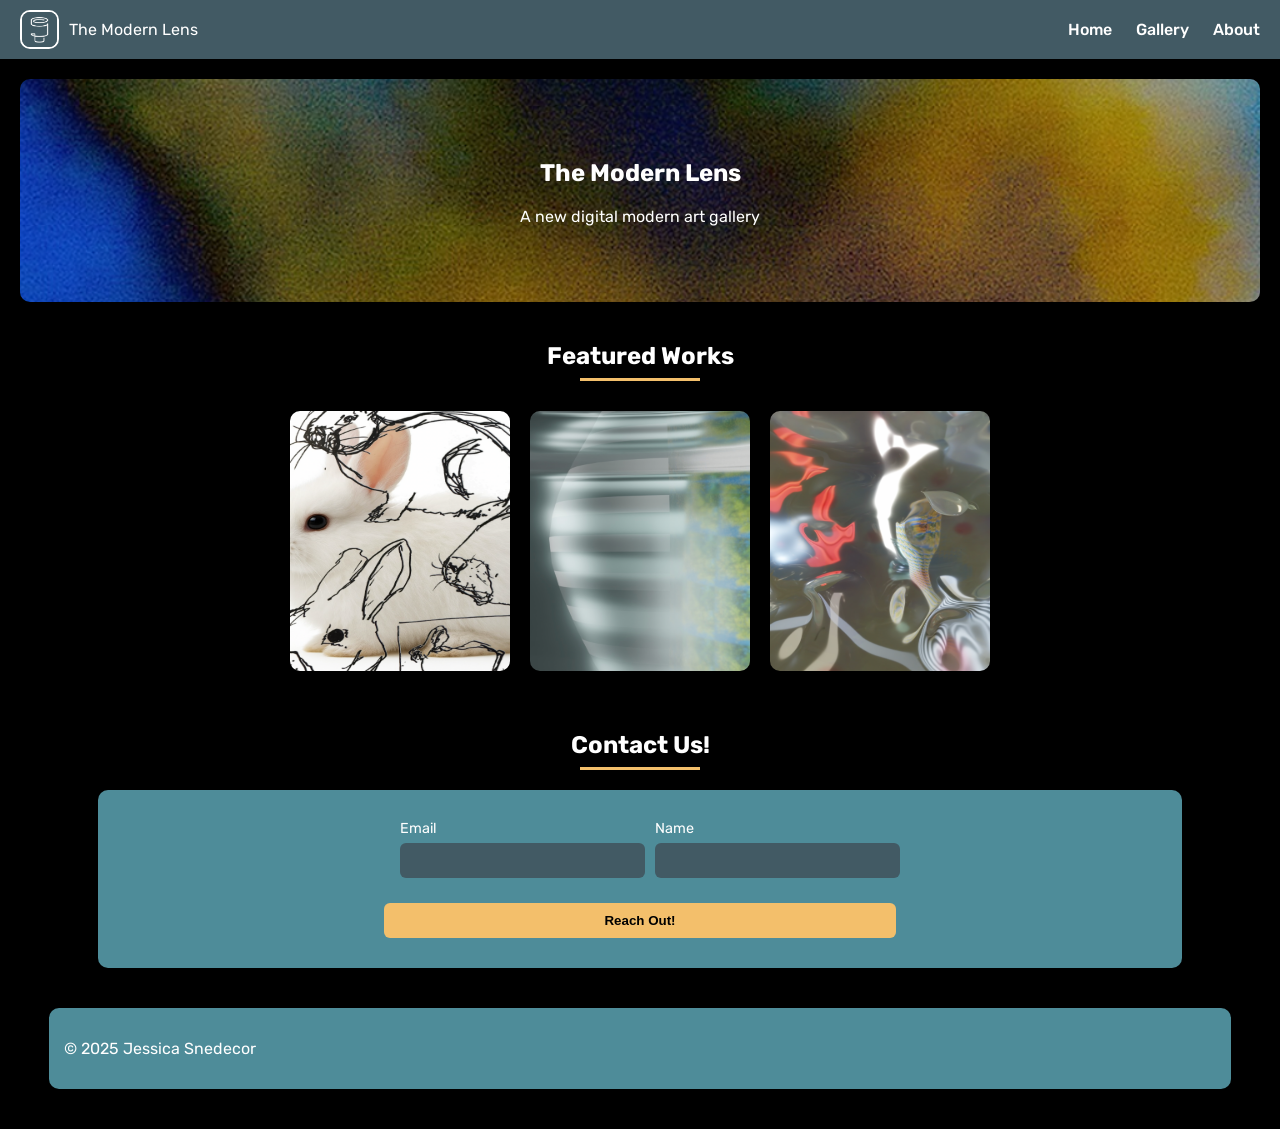
<file: index.html>
<!DOCTYPE html>
<html lang="en">

<head>
    <meta charset="UTF-8">
    <meta name="viewport" content="width=device-width, initial-scale=1.0">
    <title>The Modern Lens</title>
    <link rel="stylesheet" href="styles.css">
</head>

<body>
    <header class="navbar">
        <div class="logo">
            <img src="images/logok.png" alt="logo image">
            <span>The Modern Lens</span>
        </div>
        <nav>
            <a href="#">Home</a>
            <a href="gallery.html">Gallery</a>
            <a href="">About</a>
        </nav>
    </header>

    <main>
        <section class="hero">
            <h1>The Modern Lens</h1>
            <p>A new digital modern art gallery</p>
        </section>

        <h2 class="section-title">Featured Works</h2>
        <div class="card-container">
            <img class="card" src="images/image2k.png" alt="image 2">
            <img class="card" src="images/image3k.png" alt="image 3">
            <img class="card" src="images/image4k.png" alt="image 4">
        </div>

        <h2 class="section-title">Contact Us!</h2>
        <div class="contact-box">
            <form class="contact-form">
                <div class="input-row">
                    <div class="form-group">
                        <label for="email">Email</label>
                        <input type="text" id="email" name="email" required>
                    </div>

                    <div class="form-group">
                        <label for="name">Name</label>
                        <input type="text" id="name" name="name" required>
                    </div>
                </div>
                <button type="submit">Reach Out!</button>
            </form> <!-- what the actual crap is happening here? -->
        </div>
    </main>
    <footer>
        <p>&copy; 2025 Jessica Snedecor </p>
    </footer>
</body>

</html>
</file>
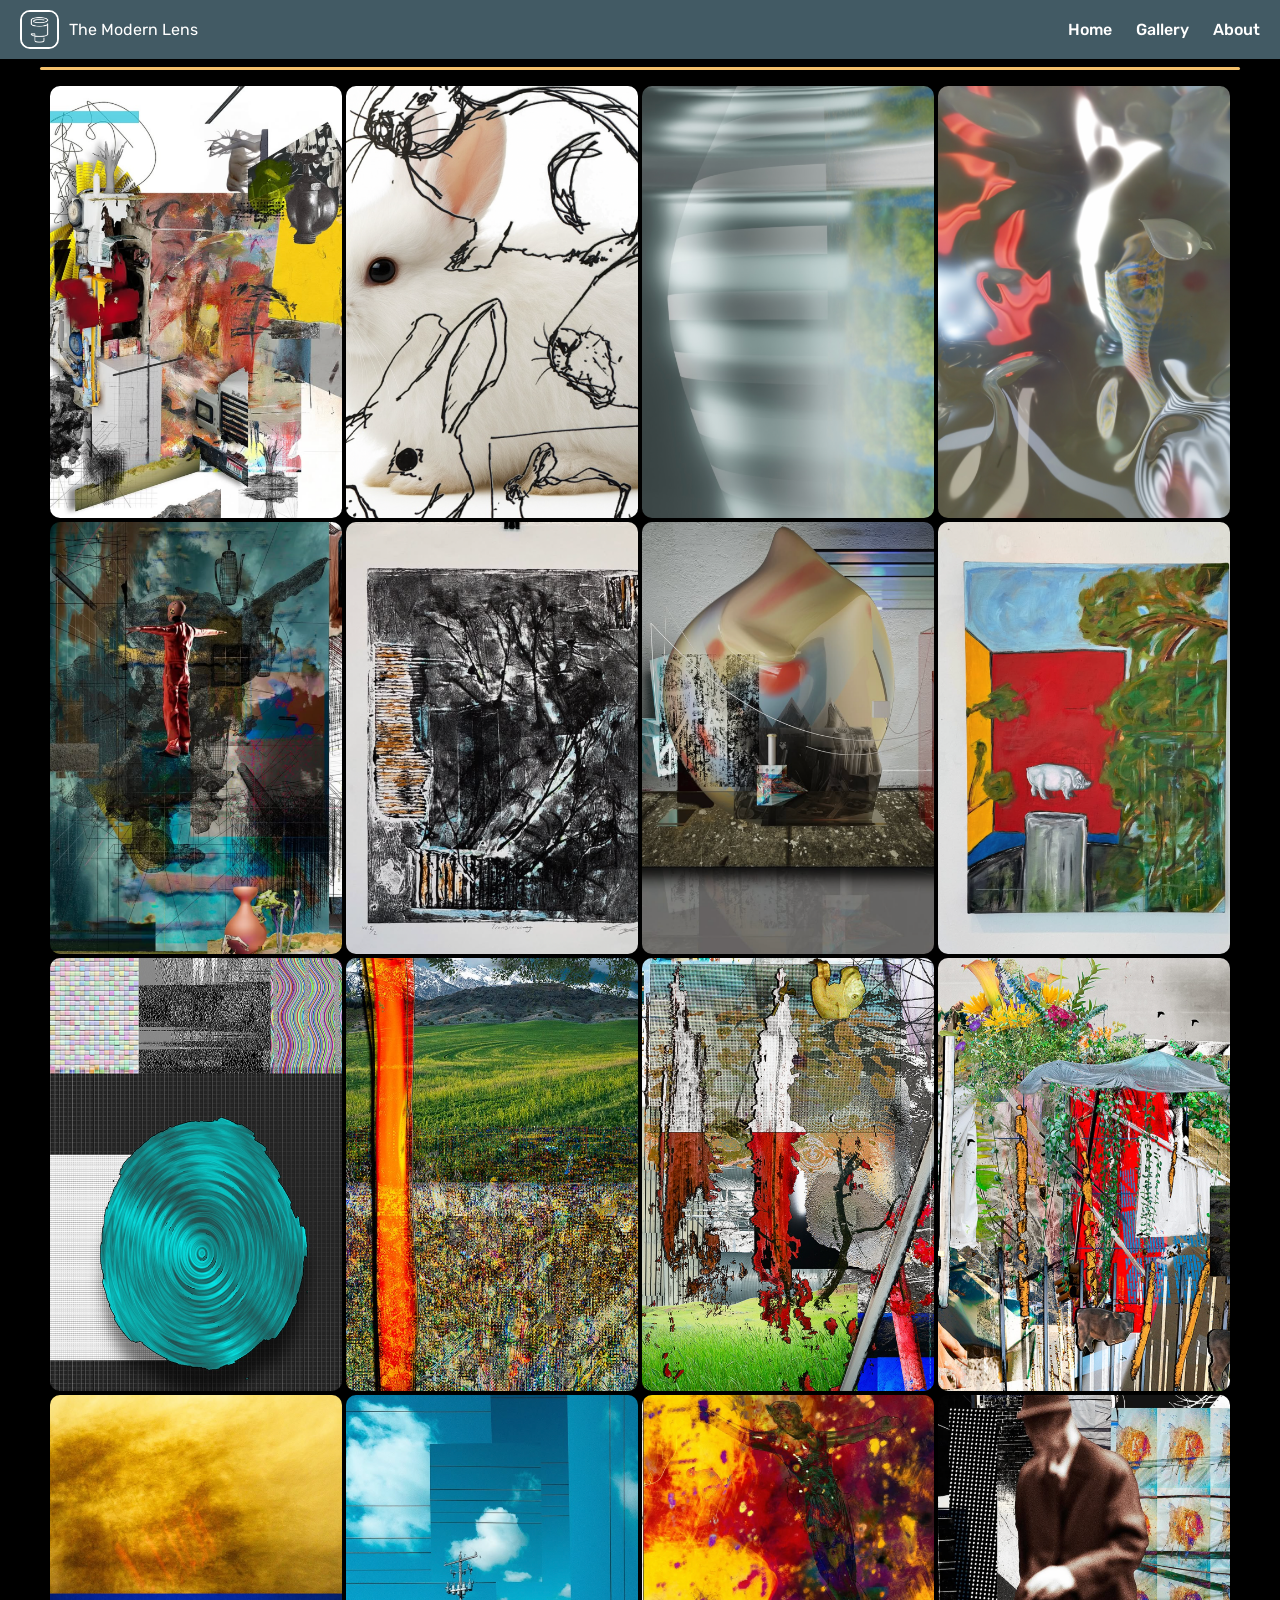
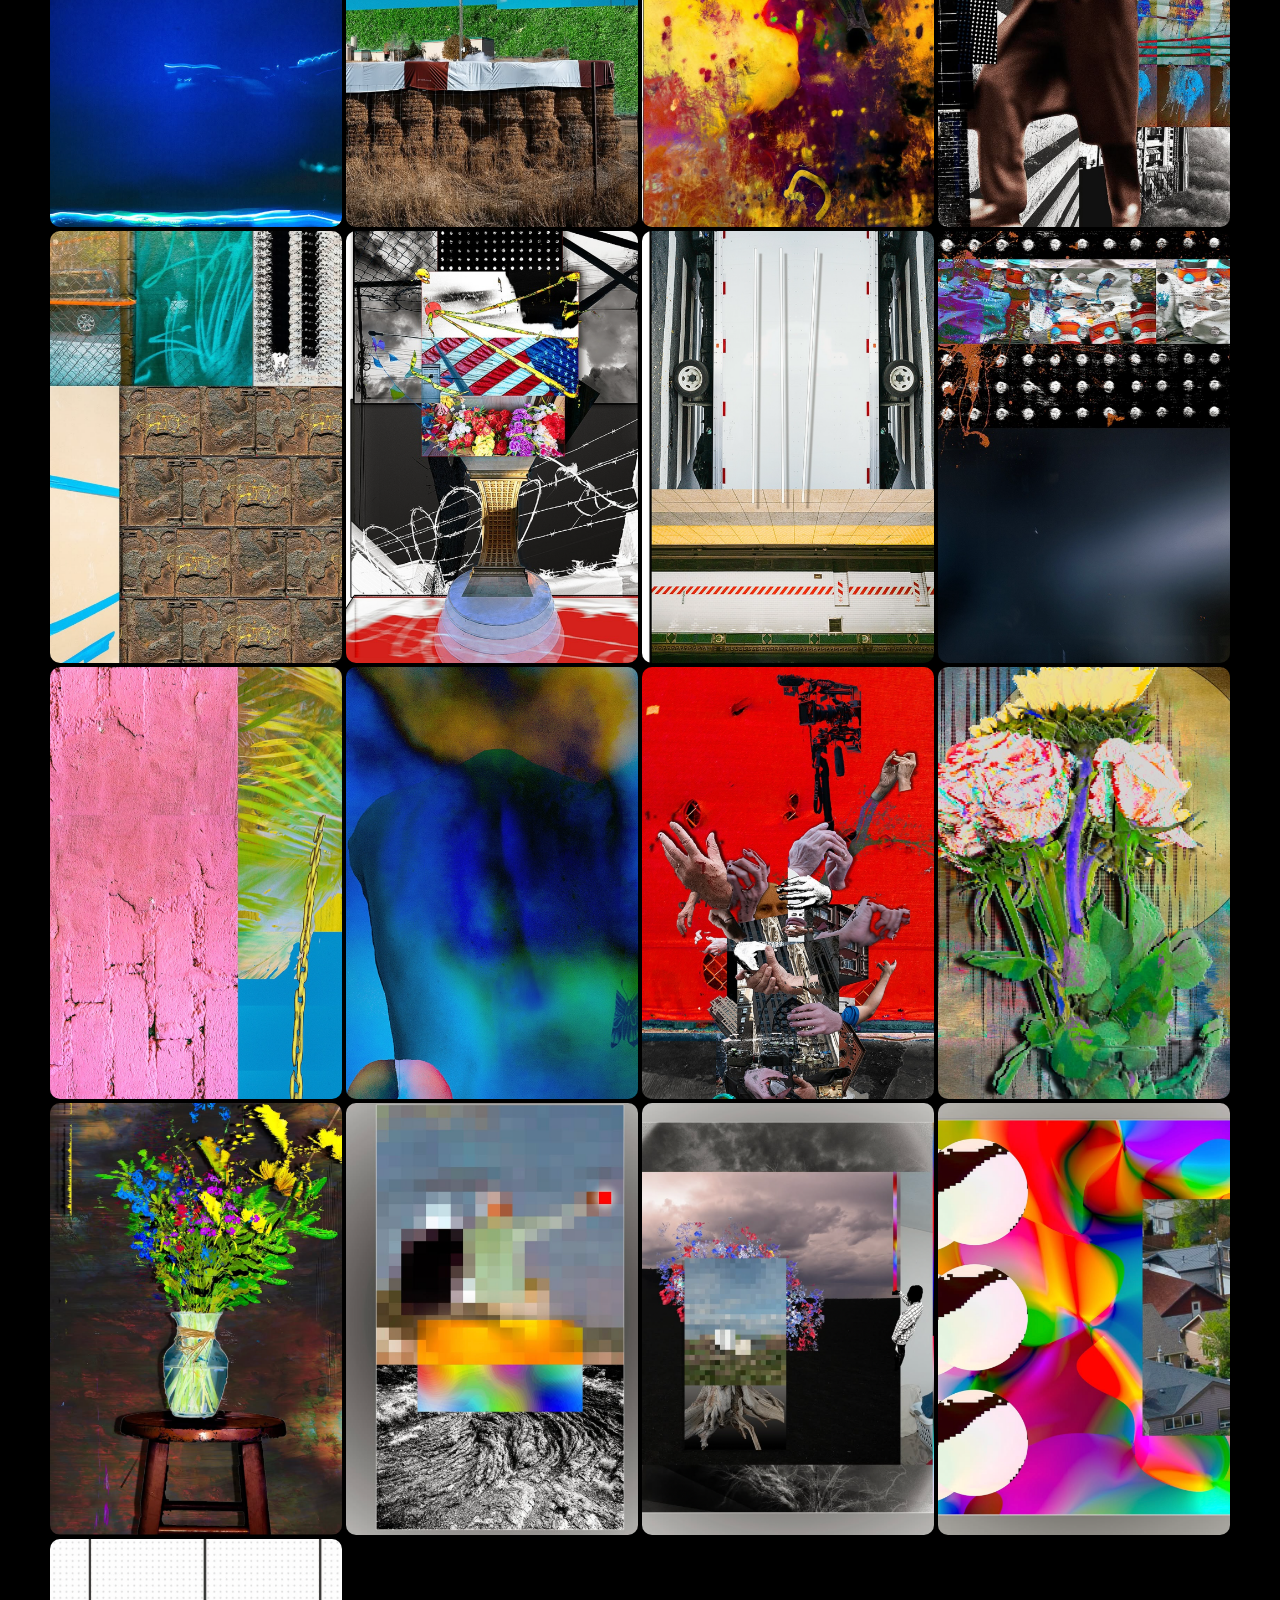
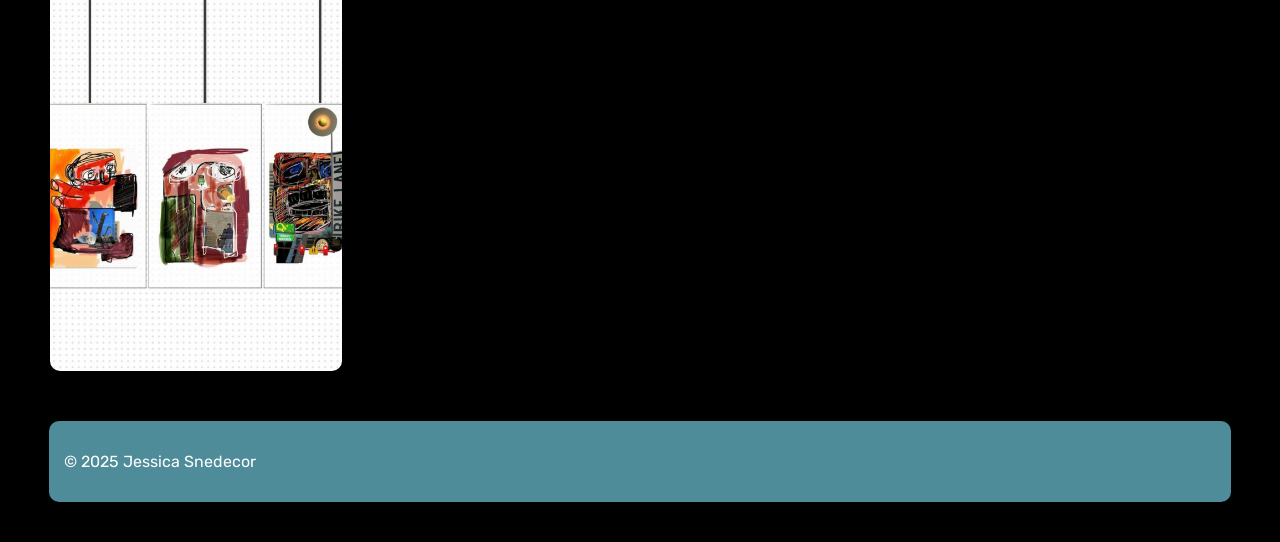
<file: gallery.html>
<!DOCTYPE html>
<html lang="en">

<head>
    <meta charset="UTF-8">
    <meta name="viewport" content="width=device-width, initial-scale=1.0">
    <title>The Modern Lens</title>
    <link rel="stylesheet" href="styles.css">
    <style>
        main {
            margin: 0 40px;
        }

        .grid-container {
            display: grid;
            grid-template-columns: repeat(4, 1fr);
            gap: 4px;
            padding: 10px;
        }

        .grid-container img {
            width: 100%;
            height: auto;
            border-radius: 10px;
            display: block;
            object-fit: cover;
        }

        main::before {
            content: "";
            display: block;
            width: 100%;
            height: 3px;
            background: #F3BF6B;
            margin: 8px auto 0;
            margin-bottom: 6px;
            border-radius: 40px;
        }

        /* Optional: Make it 2 columns on mobile screens */
        @media (max-width: 600px) {
            .grid-container {
                grid-template-columns: repeat(2, 1fr);
            }
        }
    </style>
</head>

<body>
    <header class="navbar">
        <div class="logo">
            <img src="images/logok.png" alt="logo image">
            <span>The Modern Lens</span>
        </div>
        <nav>
            <a href="index.html">Home</a>
            <a href="#">Gallery</a>
            <a href="#">About</a>
        </nav>
    </header>

    <main>
        <div class="grid-container" id="imageGallery">
        </div>


    </main>
    <footer>
        <p>&copy; 2025 Jessica Snedecor </p>
    </footer>
</body>
<script>
    const gallery = document.getElementById('imageGallery');

    // Loop from 1 to 29 to generate the images
    for (let i = 1; i <= 29; i++) {
        const img = document.createElement('img');
        img.src = `images/image${i}k.png`; // Generates image1k.png, image2k.png, etc.
        img.alt = `Gallery Image ${i}`;
        gallery.appendChild(img);
    }
</script>

</html>
</file>
<file: styles.css>
/* Only one stylesheet for all your pages */
body {
    background: #000000;
    color: #ffffff;
    margin: 0;
    font-family: "Rubik", Arial, sans-serif;
}

.navbar {
    display: flex;
    align-items: center;
    justify-content: space-between;
    padding: 10px 20px;
    background: #425A64;
    color: #ffffff;
    font-family: "Rubik", Arial, sans-serif;
}
.navbar .logo {
    display: flex;
    align-items: center;
    gap: 10px;
}
.navbar img {
    width: 35px;
    height: 35px;
    border: 2px solid #ffffff;
    border-radius: 10px;
}
.navbar nav a {
    margin-left: 20px;
    text-decoration: none;
    color: #ffffff;
    font-weight: 500;
}

.hero {
    background-image: url("images/image22k.png");
    background-size: cover;
    background-repeat: no-repeat;
    margin: 20px;
    padding: 60px 20px;
    border-radius: 10px;
    text-align: center;
}

h2.section-title {
    text-align: center;
    margin-top: 40px;
    margin-bottom: 10px;
    position: relative;
}
h2.section-title::after {
    content: "";
    display: block;
    width: 120px;
    height: 3px;
    background: #F3BF6B;
    margin: 8px auto 0;
}

.card-container {
    display: flex;
    justify-content: center;
    gap: 20px;
    padding: 20px;
}
.card {
    width: 220px;
    height: 260px;
    border-radius: 10px;
}

 .contact-box {
    background: #4E8C99;
    margin: 20px auto;
    width: 80%;
    padding: 30px;
    border-radius: 10px;
    text-align: center;
}
.contact-form {
    display: flex;
    flex-direction: column;
    align-items: center;
    gap: 25px;
}
.input-row {
    display: flex;
    gap: 30px;
    width: 100%;
    justify-content: center;
}
.form-group {
    display: flex;
    flex-direction: column;
    align-items: flex-start;
    width: 22%;
}
.form-group label {
    margin-bottom: 6px;
    font-size: 0.9rem;
}
.contact-box input {
    width: 100%;
    padding: 10px;
    border-radius: 6px;
    border: none;
    background: #425A64;
    color: #ffffff;
}
.contact-box button {
    padding: 10px 30px;
    background: #F3BF6B;
    border: none;
    border-radius: 6px;
    cursor: pointer;
    font-weight: 600;
    width: 50%;
}

footer {
    background: #4E8C99;
    padding: 15px;
    text-align: left;
    color: #ffffff;
    border-radius: 10px;
    width: 90%;
    margin: 40px auto;
    font-family: "Rubik", Arial, sans-serif;
}

@font-face {
    font-family: "Rubik";
    src: url("fonts/Rubik-VariableFont_wght.ttf") format("truetype");
    font-weight: 100 900;
    font-style: normal;
}
@font-face {
    font-family: "Rubik";
    src: url("fonts/Rubik-Italic-VariableFont_wght.ttf") format("truetype");
    font-weight: 100 900;
    font-style: italic;
}
</file>
